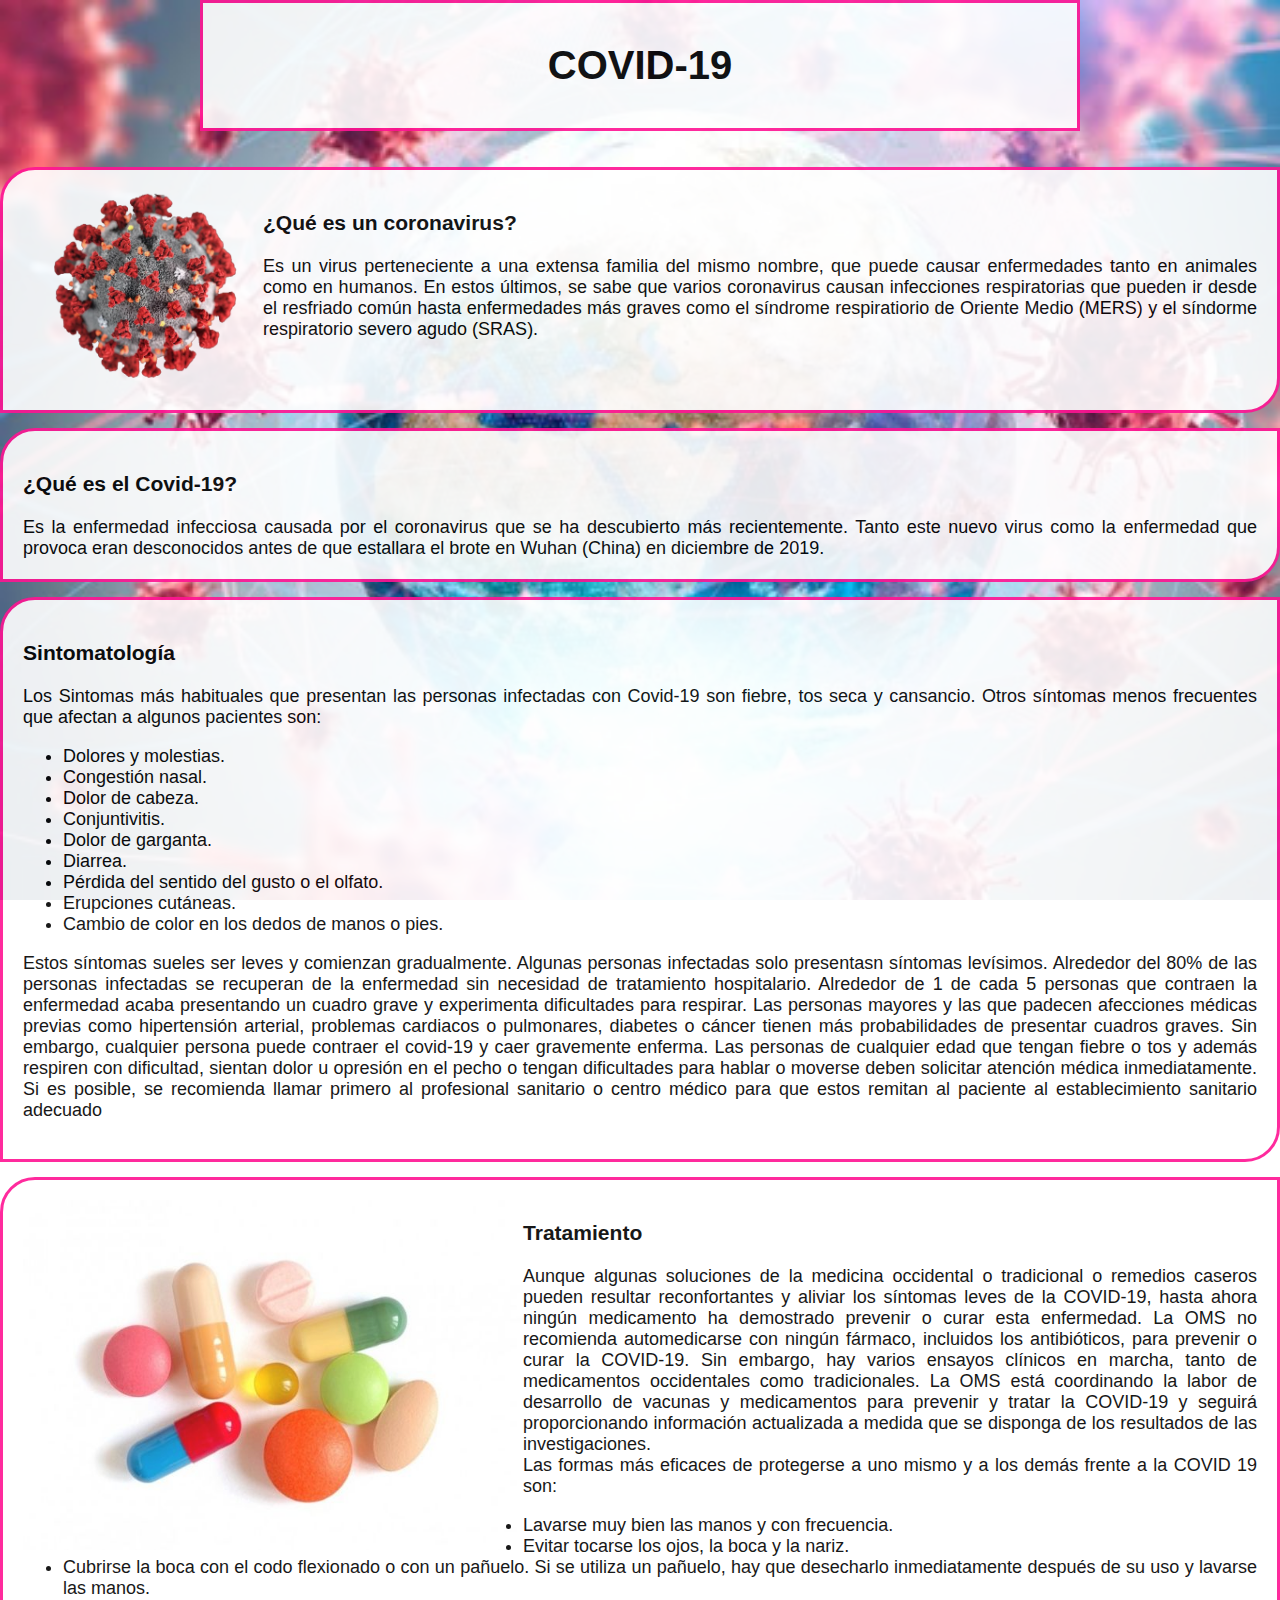
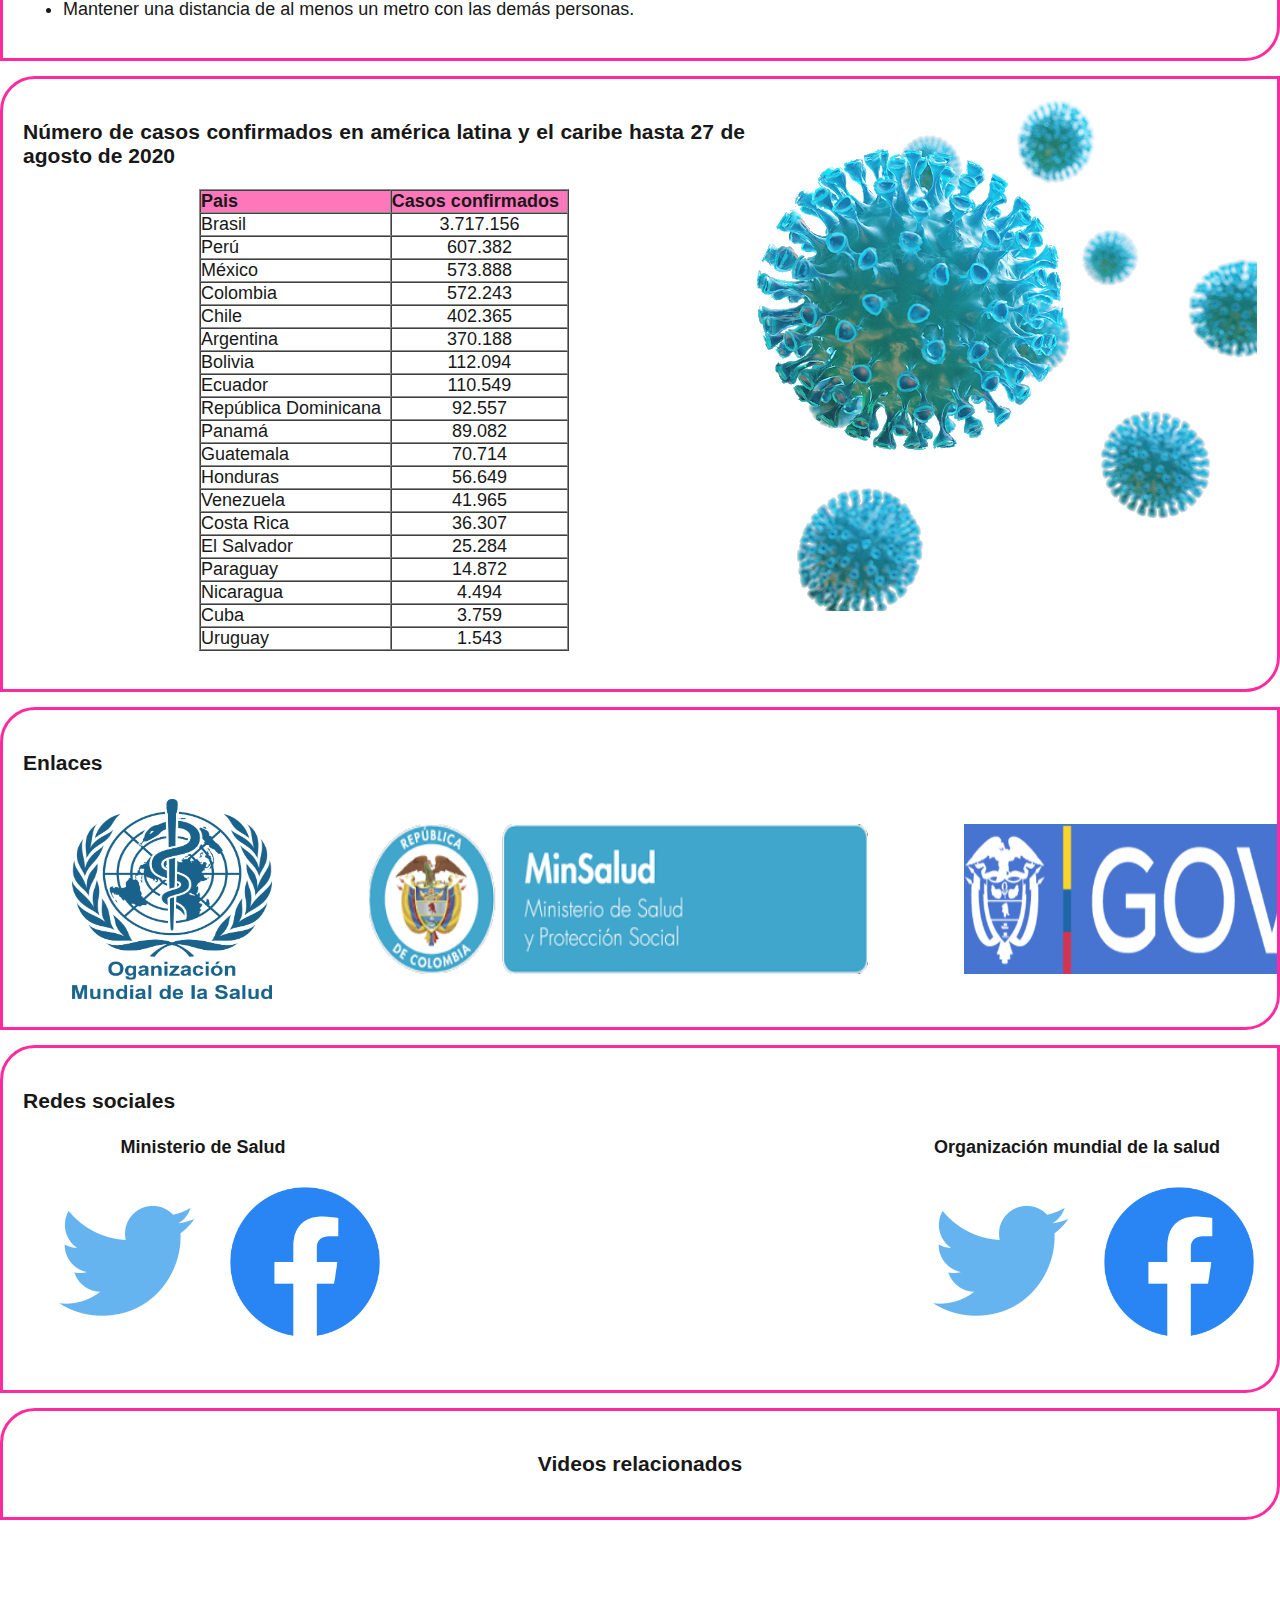
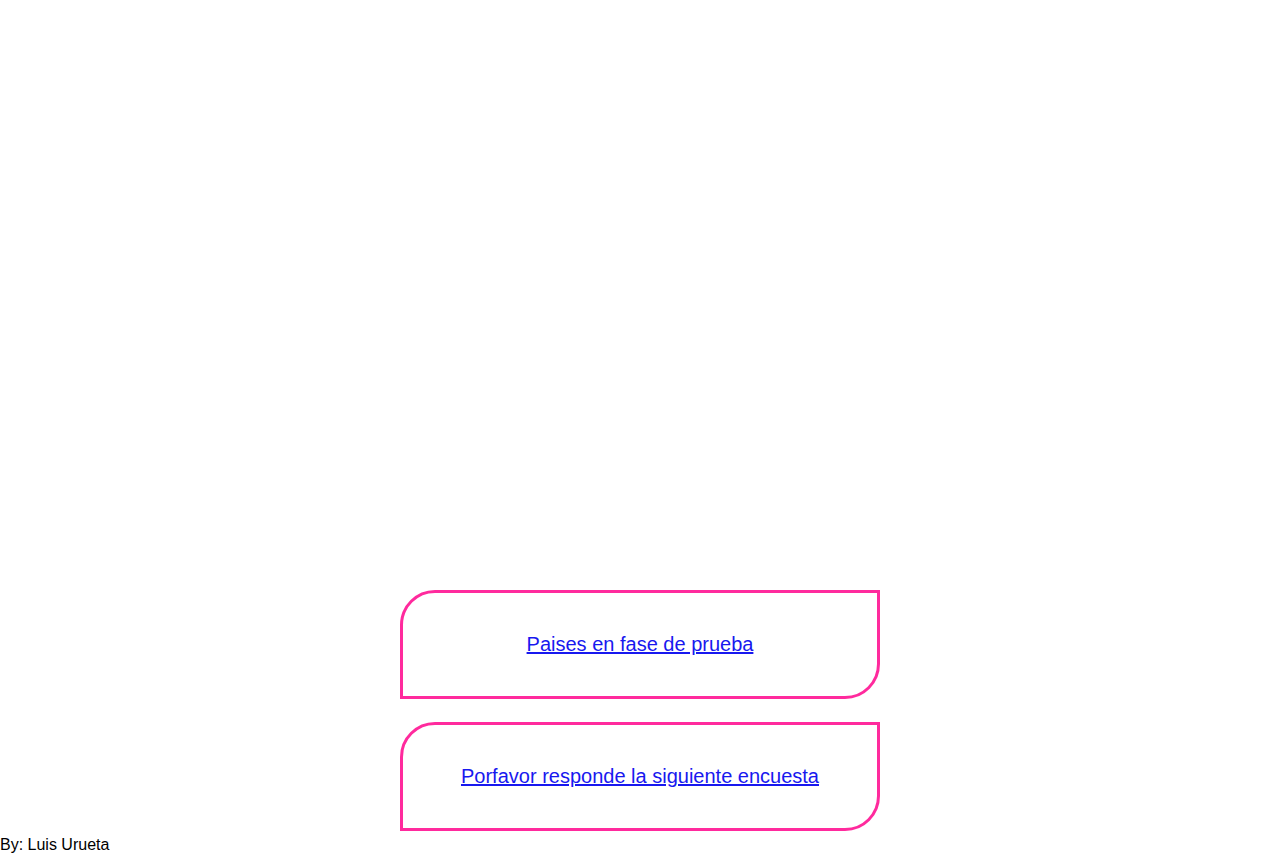
<file: index.html>
<!DOCTYPE html>
<html>
<head>
	<title>Covid-19 Principal</title>
	<meta http-equiv="Content-Type" content="text/html; charset=utf-8"/>
	<link rel="stylesheet" type="text/css" href="style.css">
	</head>
	<body>
		<div class="main-table">
		<table align="center">
		<tr><th><h1 align="center">COVID-19</h1></th></tr>
		</table>
		</div>

		<br>
		<br>
		<div class="main-box">
		<img src="img/cvirus.png" align="left" width="240" height="200">
		<p>
		<h3>¿Qué es un coronavirus?</h3>
		Es un virus perteneciente a una extensa familia del mismo nombre, que puede causar enfermedades tanto en animales como en humanos. En estos últimos, se sabe que varios coronavirus causan infecciones respiratorias que pueden ir desde el resfriado común hasta enfermedades más graves como el síndrome respiratiorio de Oriente Medio (MERS) y el síndorme respiratorio severo agudo (SRAS).
		</p>
		</div>

		<div class="main-box">
		<h3>¿Qué es el Covid-19?</h3>
	
		Es la enfermedad infecciosa causada por el coronavirus que se ha descubierto más recientemente. Tanto este nuevo virus como la enfermedad que provoca eran desconocidos antes de que estallara el brote en Wuhan (China) en diciembre de 2019.
	
		</div>

		<div class="main-box">
		<p>
			<h3>Sintomatología</h3>
			Los Sintomas más habituales que presentan las personas infectadas con Covid-19 son fiebre, tos seca y cansancio.
			Otros síntomas menos frecuentes que afectan a algunos pacientes son:
			<ul>
				<li>Dolores y molestias.</li>
				<li>Congestión nasal.</li>
				<li>Dolor de cabeza.</li>
				<li>Conjuntivitis.</li>
				<li>Dolor de garganta.</li>
				<li>Diarrea.</li>
				<li>Pérdida del sentido del gusto o el olfato.</li>
				<li>Erupciones cutáneas.</li>
				<li>Cambio de color en los dedos de manos o pies.</li>
			</ul>
			Estos síntomas sueles ser leves y comienzan gradualmente. Algunas personas infectadas solo presentasn síntomas levísimos. Alrededor del 80% de las personas infectadas se recuperan de la enfermedad sin necesidad de tratamiento hospitalario. Alrededor de 1 de cada 5 personas que contraen la enfermedad acaba presentando un cuadro grave y experimenta dificultades para respirar. Las personas mayores y las que padecen afecciones médicas previas como hipertensión arterial, problemas cardiacos o pulmonares, diabetes o cáncer tienen más probabilidades de presentar cuadros graves. Sin embargo, cualquier persona puede contraer el covid-19 y caer gravemente enferma. Las personas de cualquier edad que tengan fiebre o tos y además respiren con dificultad, sientan dolor u opresión en el pecho o tengan dificultades para hablar o moverse deben solicitar atención médica inmediatamente. Si es posible, se recomienda llamar primero al profesional sanitario o centro médico para que estos remitan al paciente al establecimiento sanitario adecuado
		</p>
		</div>

		<div class="main-box">
			<img src="img/tratamiento.jpg" align="left" width="500" height="350">
			<p>
				<h3>Tratamiento</h3>
				Aunque algunas soluciones de la medicina occidental o tradicional o remedios caseros pueden resultar reconfortantes y aliviar los síntomas leves de la COVID-19, hasta ahora ningún medicamento ha demostrado prevenir o curar esta enfermedad. La OMS no recomienda automedicarse con ningún fármaco, incluidos los antibióticos, para prevenir o curar la COVID-19. Sin embargo, hay varios ensayos clínicos en marcha, tanto de medicamentos occidentales como tradicionales. La OMS está coordinando la labor de desarrollo de vacunas y medicamentos para prevenir y tratar la COVID-19 y seguirá proporcionando información actualizada a medida que se disponga de los resultados de las investigaciones.
				<br>
				Las formas más eficaces de protegerse a uno mismo y a los demás frente a la COVID 19 son:
				<ul>
					<li>Lavarse muy bien las manos y con frecuencia.</li>
					<li>Evitar tocarse los ojos, la boca y la nariz.</li>
					<li>Cubrirse la boca con el codo flexionado o con un pañuelo. Si se utiliza un pañuelo, hay que desecharlo inmediatamente después de su uso y lavarse las manos.</li>
					<li>Mantener una distancia de al menos un metro con las demás personas.</li>
				</ul>
			</p>
		</div>

		<div class="main-box">
			<img src="img/coronavirus2.png" align="right">
			<p>
				<h3>Número de casos confirmados en américa latina y el caribe hasta 27 de agosto de 2020</h3>
				<table border="1" cellpadding="0" cellspacing="0" width="30%" align="center">
				<tr><th bgcolor="hotpink">Pais</th> <th bgcolor="hotpink">Casos confirmados</th></tr>
				<tr><td>Brasil</td> <td align="center">3.717.156</td></tr>
				<tr><td>Perú</td><td align="center">607.382</td></tr>
				<tr><td>México</td><td align="center">573.888</td></tr>
				<tr><td>Colombia</td><td align="center">572.243</td></tr>
				<tr><td>Chile</td><td align="center">402.365</td></tr>
				<tr><td>Argentina</td><td align="center">370.188</td></tr>
				<tr><td>Bolivia</td><td align="center">112.094</td></tr>
				<tr><td>Ecuador</td><td align="center">110.549</td></tr>
				<tr><td>República Dominicana</td><td align="center">92.557</td></tr>
				<tr><td>Panamá</td><td align="center">89.082</td></tr>
				<tr><td>Guatemala</td><td align="center">70.714</td></tr>
				<tr><td>Honduras</td><td align="center">56.649</td></tr>
				<tr><td>Venezuela</td><td align="center">41.965</td></tr>
				<tr><td>Costa Rica</td><td align="center">36.307</td></tr>
				<tr><td>El Salvador</td><td align="center">25.284</td></tr>
				<tr><td>Paraguay</td><td align="center">14.872</td></tr>
				<tr><td>Nicaragua</td><td align="center">4.494</td></tr>
				<tr><td>Cuba</td><td align="center">3.759</td></tr>
				<tr><td>Uruguay</td><td align="center">1.543</td></tr>
				</table>
			</p>
		</div>

		<div class="main-box" class="social-web">
			<h3>Enlaces</h3>
			<table>
			<tr>
				<td><a href="https://www.who.int/es"><img class="social-web" src="img/oms.png" width="200" height="200"></a></td>
				<td><a href="https://www.minsalud.gov.co/Paginas/default.aspx"><img class="social-web" src="img/min_saludd.png" width="500" height="150"></a></td>
				<td><a href="https://coronaviruscolombia.gov.co/Covid19/index.html"><img class="social-web" src="img/gov_co.png" width="500" height="150"></a></td>
			</tr>
			</table>
		</div>

		<div class="main-box">
			<h3>Redes sociales</h3>
			<table align="left">
				<tr align="center"><th colspan="2" >Ministerio de Salud</th></tr>
				<tr>
					<td><a href="https://twitter.com/MinSaludCol"><img src="img/twitter.png" width="200" height="200"></a></td>
					<td><a href="https://www.facebook.com/MinSaludCol"><img src="img/facebook.png" width="150" height="150"></a></td>
				</tr>
			</table>
			
			<table align="right">
				<tr align="center"><th colspan="2">Organización mundial de la salud</th></tr>
				<tr>
					<td><a href="https://twitter.com/WHO"><img src="img/twitter.png" width="200" height="200"></a></td>
					<td><a href="https://www.facebook.com/Organizacion-Mundial-de-la-Salud-112024397041222"><img src="img/facebook.png" width="150" height="150"></a></td>
				</tr>
			</table>		
		</div>


		<div class="main-box"><h3 align="center">Videos relacionados</h3></div>
			<p align="center">
				<iframe width="560" height="315" src="https://www.youtube.com/embed/WVxgQEj-lAs" frameborder="0" allow="accelerometer; autoplay; encrypted-media; gyroscope; picture-in-picture" allowfullscreen></iframe>

				<iframe width="560" height="315" src="https://www.youtube.com/embed/1sJoog0dGK8" frameborder="0" allow="accelerometer; autoplay; encrypted-media; gyroscope; picture-in-picture" allowfullscreen></iframe>

				<iframe width="560" height="315" src="https://www.youtube.com/embed/uJDfNO2N85Q" frameborder="0" allow="accelerometer; autoplay; encrypted-media; gyroscope; picture-in-picture" allowfullscreen></iframe>
			</p>

		
		<div class="link" align="left">
			<p align="center">
			<a href="D:\Universidad\2020-2\Desarollo Web I\Actividades\Examen_I\Index\Thest_Phase_Countries.html">Paises en fase de prueba</a>	</p>	
		</div>
		<br>
		<div class="link" align="right">
			<p align="center">
				<a href="D:\Universidad\2020-2\Desarollo Web I\Actividades\Examen_I\Index\Covid_Survey.html">Porfavor responde la siguiente encuesta</a>
			</p>
		</div>
		
	</body>
	<label>By: Luis Urueta</label>
</html>
</file>
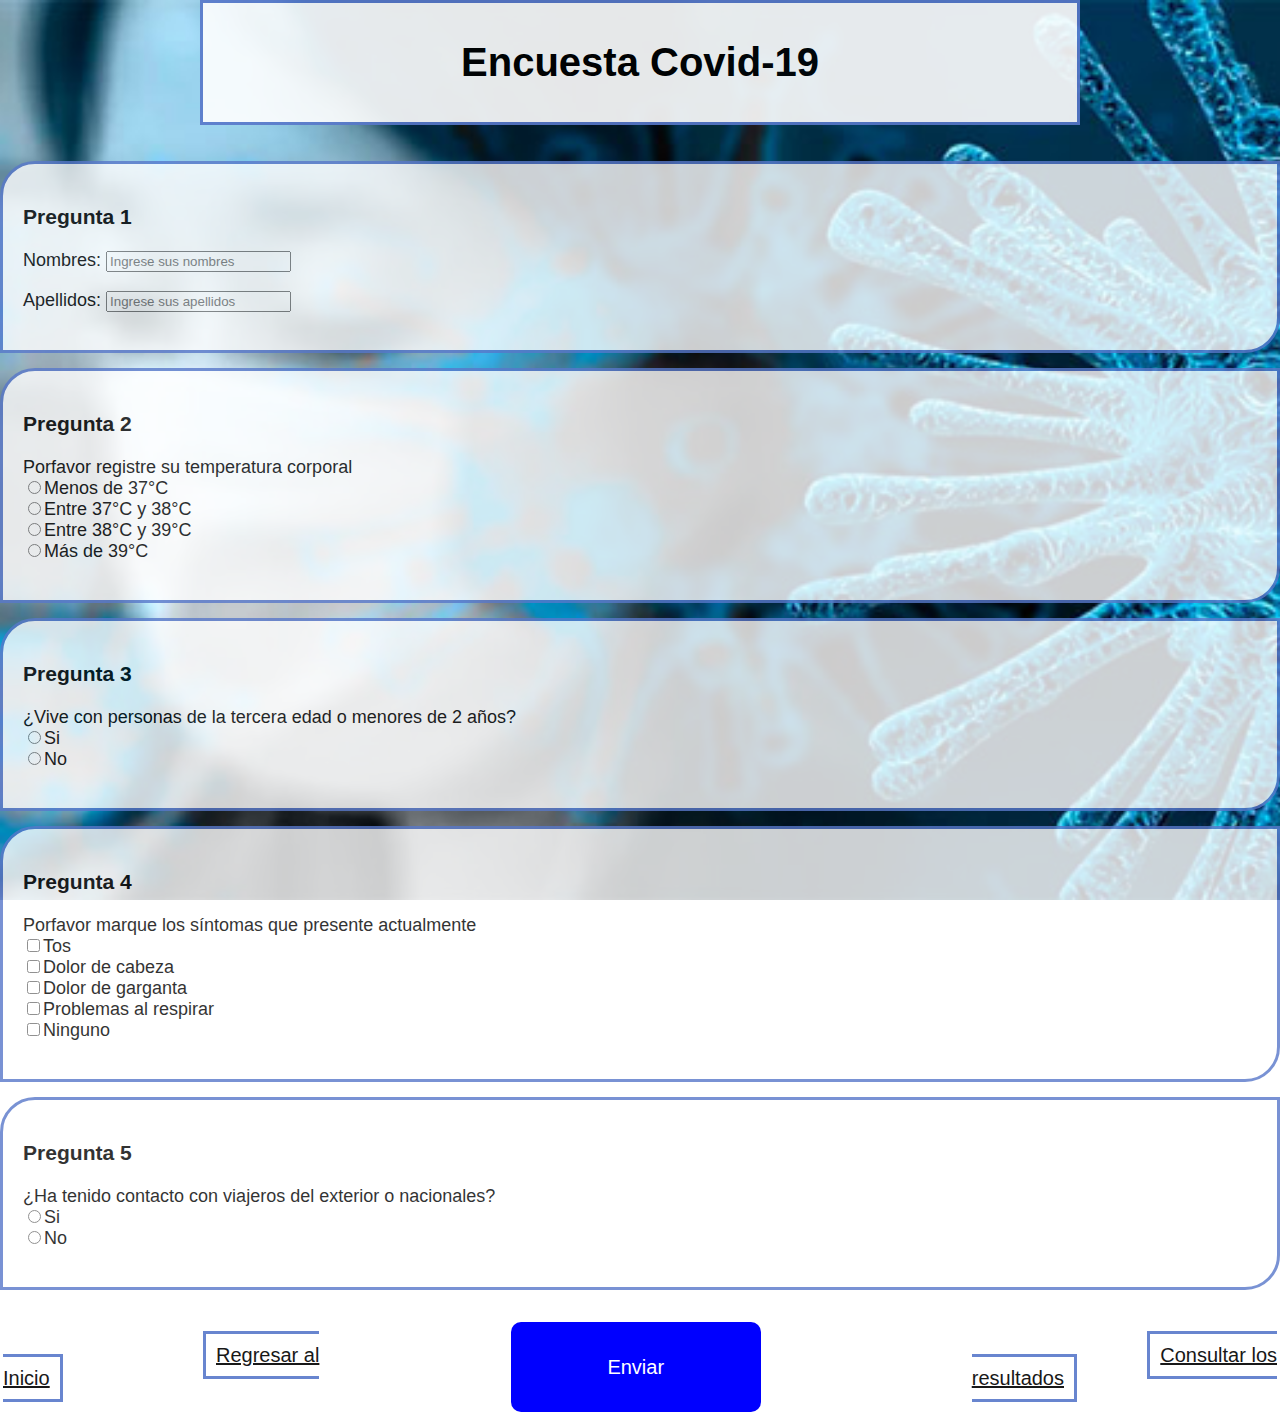
<file: Covid_Survey.html>
<!DOCTYPE html>
<html>
<head>
	<title>Encuesta Covid-19</title>
	<link rel="stylesheet" type="text/css" href="style_survey.css">
</head>
<body>
	<div class="title">
		<h1 align="center">Encuesta Covid-19</h1>
	</div>

	<form>
		<br>
		<br>
		<div class="main-box">
			<h3>Pregunta 1</h3>
			<p>
				<label>Nombres: </label>
				<input type="text" name="names" placeholder="Ingrese sus nombres" required="">
			</p>

			<p>
				<label>Apellidos: </label>
				<input type="text" name="last_name" placeholder="Ingrese sus apellidos" required="">
			</p>
		</div>

		<div class="main-box">
			<p>
				<h3>Pregunta 2</h3>
				<label>Porfavor registre su temperatura corporal</label>
				<br>
				<input type="radio" name="temp">Menos de 37°C
				<br>
				<input type="radio" name="temp">Entre 37°C y 38°C
				<br>
				<input type="radio" name="temp">Entre 38°C y 39°C
				<br>
				<input type="radio" name="temp">Más de 39°C
			</p>
		</div>

		<div class="main-box">
			<p>
				<h3>Pregunta 3</h3>
				<label>¿Vive con personas de la tercera edad o menores de 2 años?</label>
				<br>
				<input type="radio" name="risk">Si
				<br>
				<input type="radio" name="risk">No
			</p>
		</div>

		<div class="main-box">
			<p>
				<h3>Pregunta 4</h3>
				<label>Porfavor marque los síntomas que presente actualmente</label>
				<br>
				<input type="checkbox" name="symptoms">Tos
				<br>
				<input type="checkbox" name="symptoms">Dolor de cabeza
				<br>
				<input type="checkbox" name="symptoms">Dolor de garganta
				<br>
				<input type="checkbox" name="symptoms">Problemas al respirar
				<br>
				<input type="checkbox" name="symptoms">Ninguno
			</p>
		</div>

		<div class="main-box">
			<p>
				<h3>Pregunta 5</h3>
				<label>¿Ha tenido contacto con viajeros del exterior o nacionales?</label>
				<br>
				<input type="radio" name="contact">Si
				<br>
				<input type="radio" name="contact">No
			</p>
		</div>

		<br>
		<br>

		<table align="center">
			<tr>
				<td>
					<div class="links" align="left">
						<a href="D:\Universidad\2020-2\Desarollo Web I\Actividades\Examen_I\Index\Index.html">Regresar al Inicio</a>
					</div>
				</td>

				<td>
					<div class="submit">
						<input type="submit" name="save" value="Enviar">
					</div>
				</td>

				<td>
					<div class="links" align="right">
						<a href="D:\Universidad\2020-2\Desarollo Web I\Actividades\Examen_I\Index\Survey_Results.html">	Consultar los resultados</a>
					</div>
				</td>
			</tr>
		</table>
	</form>
	</body>
</html>
</file>
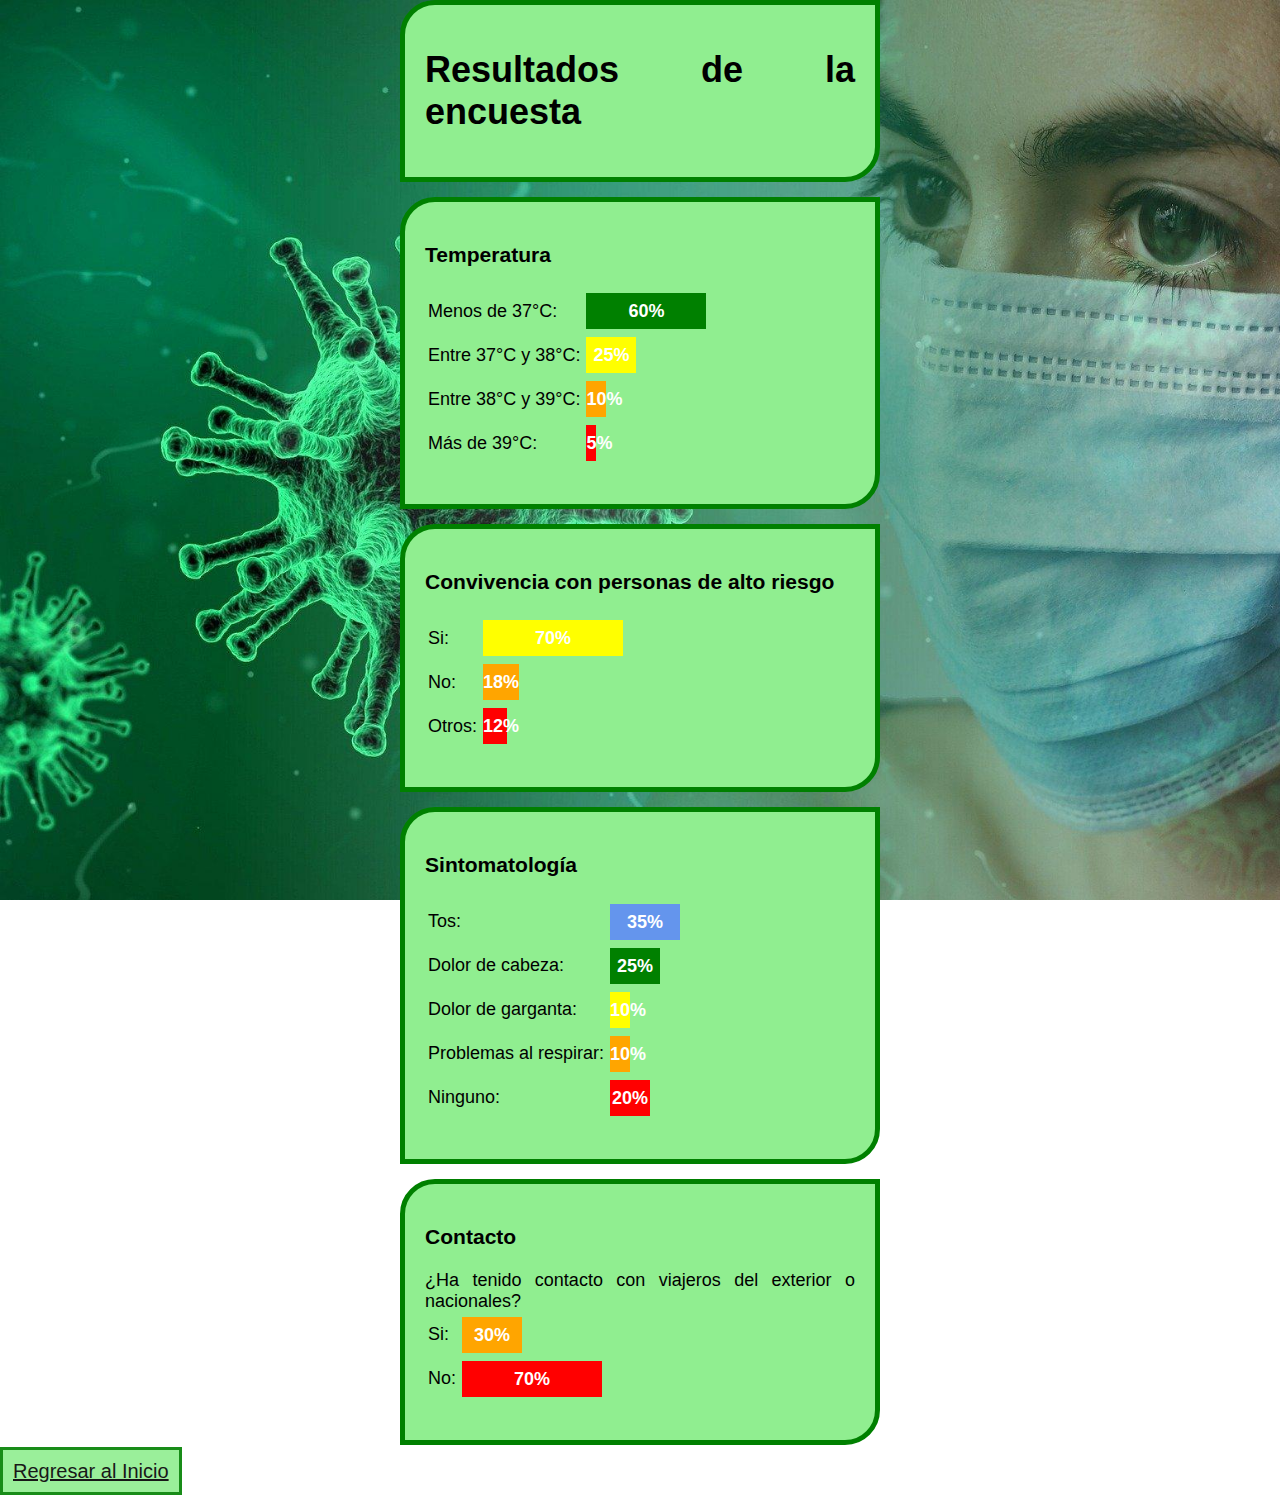
<file: Survey_Results.html>
<!DOCTYPE html>
<html>
<head>
	<title>Resultados a la encuesta</title>
	<meta http-equiv="Content-Type" content="text/html; charset=utf-8"/>
	<link rel="stylesheet" type="text/css" href="survey_results.css">
</head>
<body>
	<div class="main-box">
		<h1>Resultados de la encuesta</h1>
	</div>
	<div class="main-box">
		<p>
			<h3>Temperatura</h3>
			<table>
				<tr><td>Menos de 37°C: </td><td><div class="grafico-3"><strong class="barra-3" style="width: 60%;">60%</strong></div></td></tr>
				
				<tr><td>Entre 37°C y 38°C: </td> <td><div class="grafico-2"><strong class="barra-2" style="width: 25%;">25%</strong></div></td></tr>
				
				<tr><td>Entre 38°C y 39°C: </td> <td><div class="grafico-1"><strong class="barra-1" style="width: 10%;">10%</strong></div></td></tr>
				
				<tr><td>Más de 39°C: </td><td><div class="grafico"><strong class="barra" style="width: 5%;">5%</strong></div></td></tr>
				
			</table>
		</p>
	</div>

	<div class="main-box">
		<p>
			<h3>Convivencia con personas de alto riesgo</h3>
			<table>
				<tr><td>Si: </td><td><div class="grafico-2"><strong class="barra-2" style="width: 70%;">70%</strong></div></td></tr>
				<tr><td>No: </td><td><div class="grafico-1"><strong class="barra-1" style="width: 18%;">18%</strong></div></td></tr>
				<tr><td>Otros:</td><td><div class="grafico"><strong class="barra" style="width: 12%;">12%</strong></div></td></tr>
			</table>
		</p>
	</div>

	<div class="main-box">
		<p>
			<h3>Sintomatología</h3>
			<table>
				<tr><td>Tos: </td><td><div class="grafico-4"><strong class="barra-4" style="width: 35%;">35%</strong></div></td></tr>
				<tr><td>Dolor de cabeza: </td><td><div class="grafico-3"><strong class="barra-3" style="width: 25%;">25%</strong></div></td></tr>
				<tr><td>Dolor de garganta: </td><td><div class="grafico-2"><strong class="barra-2" style="width: 10%;">10%</strong></div></td></tr>
				<tr><td>Problemas al respirar: </td><td><div class="grafico-1"><strong class="barra-1" style="width: 10%;">10%</strong></div></td></tr>
				<tr><td>Ninguno: </td><td><div class="grafico"><strong class="barra" style="width: 20%;">20%</strong></div></td></tr>
			</table>
		</p>
	</div>

	<div class="main-box">
		<p>
			<h3>Contacto</h3>
			<label>¿Ha tenido contacto con viajeros del exterior o nacionales?</label>
			<table>
				<tr><td>Si: </td><td><div class="grafico-1"><strong class="barra-1" style="width: 30%;">30%</strong></div></td></tr>
				<tr><td>No: </td><td><div class="grafico"><strong class="barra" style="width: 70%;">70%</strong></div></td></tr>
			</table>
		</p>
	</div>
	<div class="links">
		<a href="D:\Universidad\2020-2\Desarollo Web I\Actividades\Examen_I\Index\Index.html">Regresar al Inicio</a>
	</div>
	</body>
</html>
</file>
<file: style.css>
body
{
	margin: 0;
	padding: 0;
	background-image: url("img/main_background.jpg");
	background-repeat: no-repeat;
	background-attachment: fixed;
	background-size: cover;
	font-family: sans-serif;
	height: 100vh;
}

.main-box { 
font-family: sans-serif; 
color: #000000; 
font-size: 18px; 
font-weight: 400; 
background: #ffffff;
text-align: justify; 
margin: 0 0 15px; 
overflow: hidden; 
padding: 20px; 
border-radius: 35px 0px 35px 0px; 
-moz-border-radius: 35px 0px 35px 0px; 
-webkit-border-radius: 35px 0px 35px 0px; 
border: 3px solid #FF1493;
opacity: 0.9;
}

.main-table
{
	border: 3px solid #FF1493;
	background: #ffffff;
	font-family: sans-serif;
	/*width: 600px;*/
	align-content: center;
	padding: 10px;
	text-align: center;
	margin-left: 0 0 15px;
	opacity: 0.9;
	font-size: 20px;
	margin-right: 200px;
	margin-left: 200px;
}

.main-box a
{	
	font-family: sans-serif;
	align-content: center;
	color: #000000;
}

.social-web
{	
	margin-right: 46px;
	margin-left: 46px;
}

.link { 
font-family: sans-serif; 
color: #000000; 
font-size: 20px; 
font-weight: 400; 
background: #ffffff;
text-align: justify; 
margin: 0 0 5px; 
overflow: hidden; 
padding: 20px; 
border-radius: 35px 0px 35px 0px; 
-moz-border-radius: 35px 0px 35px 0px; 
-webkit-border-radius: 35px 0px 35px 0px; 
border: 3px solid #FF1493;
opacity: 0.9;
margin-left: 400px;
margin-right: 400px;
}
</file>
<file: style_survey.css>
body
{
	margin: 0;
	padding: 0;
	background-image: url("img/survey_background.jpg");
	background-repeat: no-repeat;
	background-attachment: fixed;
	background-size: cover;
	font-family: sans-serif;
	height: 100vh;
	size: 50%;
}

.main-box { 
font-family: sans-serif; 
color: #000000; 
font-size: 18px; 
font-weight: 400; 
background: #ffffff;
text-align: justify; 
margin: 0 0 15px; 
overflow: hidden; 
padding: 20px; 
border-radius: 35px 0px 35px 0px; 
-moz-border-radius: 35px 0px 35px 0px; 
-webkit-border-radius: 35px 0px 35px 0px; 
border: 3px solid #5878ca;
opacity: 0.8;
}

.title
{
	border: 3px solid #5878ca;
	background: #ffffff;
	font-family: sans-serif;
	/*width: 600px;*/
	align-content: center;
	padding: 10px;
	text-align: center;
	margin-left: 0 0 15px;
	opacity: 0.9;
	font-size: 20px;
	margin-right: 200px;
	margin-left: 200px;
}

.submit input[type="submit"]
{
	border: none;
	outline: none;
	height: 90px;
	width: 250px;
	background: #0000FF;
	color: #fff;
	font-size: 20px;
	border-color: #ffffff;
	border-radius: 10px;
	margin: -30px -100px;
	position: relative;
	top: 50%;
	left: 50%;
}
.submit input[type="submit"]:hover{
cursor: pointer;
background-color: rgb(0, 0, 139);
}

.links a
{
	border: 3px solid #5878ca;
	background: #ffffff;
	font-family: sans-serif;
	height: 90px;
	color: #000000;
	/*width: 600px;*/
	align-content: center;
	padding: 10px;
	text-align: center;
	margin-left: 0 0 15px;
	opacity: 0.9;
	font-size: 20px;
	margin-right: 200px;
	margin-left: 200px;
}
</file>
<file: survey_results.css>
body
{
	margin: 0;
	padding: 0;
	background-image: url("img/results.jpeg");
	background-repeat: no-repeat;
	background-attachment: fixed;
	background-size: cover;
	font-family: sans-serif;
	height: 100vh;
	opacity: 1;
}
.main-box 
{ 	
	align-items: center;
	text-align: justify;
	font-family: sans-serif; 
	color: #000000; 
	font-size: 18px; 
	font-weight: 400;
	background: #90EE90;
	margin: 0 0 15px; 
	overflow: hidden; 
	padding: 20px; 
	border-radius: 35px 0px 35px 0px; 
	-moz-border-radius: 35px 0px 35px 0px; 
	-webkit-border-radius: 35px 0px 35px 0px; 
	border: 5px solid #008000;
	opacity: 1;
	margin-right: 400px;
	margin-left: 400px;
}

/*Barra roja*/
.grafico {
position: relative; /* IE is dumb */
width: 200px;
padding: 2px;
}
.grafico .barra {
display: block;
position: relative;
background: #FF0000;
text-align: center;
color: #ffffff;
height: 2em;
line-height: 2em;
opacity: 1;
}
.grafico .barra span {
position: absolute; left: 1em;
}

/*Barra naranja*/
.grafico-1 {
position: relative; /* IE is dumb */
width: 200px;
padding: 2px;
}
.grafico-1 .barra-1 {
display: block;
position: relative;
background: #FFA500;
text-align: center;
color: #ffffff;
height: 2em;
line-height: 2em;
opacity: 1;
}
.grafico-1 .barra-1 span {
position: absolute; left: 1em;
}

/*Barra amarilla*/
.grafico-2 {
position: relative; /* IE is dumb */
width: 200px;
padding: 2px;
}
.grafico-2 .barra-2 {
display: block;
position: relative;
background: #FFFF00;
text-align: center;
color: #ffffff;
height: 2em;
line-height: 2em;
opacity: 1;
}
.grafico-2 .barra-2 span {
position: absolute; left: 1em;
}

/*Barra verde*/
.grafico-3 {
position: relative; /* IE is dumb */
width: 200px;
padding: 2px;
}
.grafico-3 .barra-3 {
display: block;
position: relative;
background: #008000;
text-align: center;
color: #ffffff;
height: 2em;
line-height: 2em;
opacity: 1;
}
.grafico-3 .barra-3 span {
position: absolute; left: 1em;
}


/*Barra verde oscuro*/
.grafico-4 {
position: relative; /* IE is dumb */
width: 200px;
padding: 2px;
}
.grafico-4 .barra-4 {
display: block;
position: relative;
background: #6495ED;
text-align: center;
color: #ffffff;
height: 2em;
line-height: 2em;
opacity: 1;
}
.grafico-4 .barra-4 span {
position: absolute; left: 1em;
}


.links a
{
	border: 3px solid #008000;
	background: #90EE90;
	font-family: sans-serif;
	height: 90px;
	color: #000000;
	/*width: 600px;*/
	align-content: center;
	padding: 10px;
	text-align: center;
	margin-left: 0 0 15px;
	opacity: 0.9;
	font-size: 20px;

	
}
</file>
